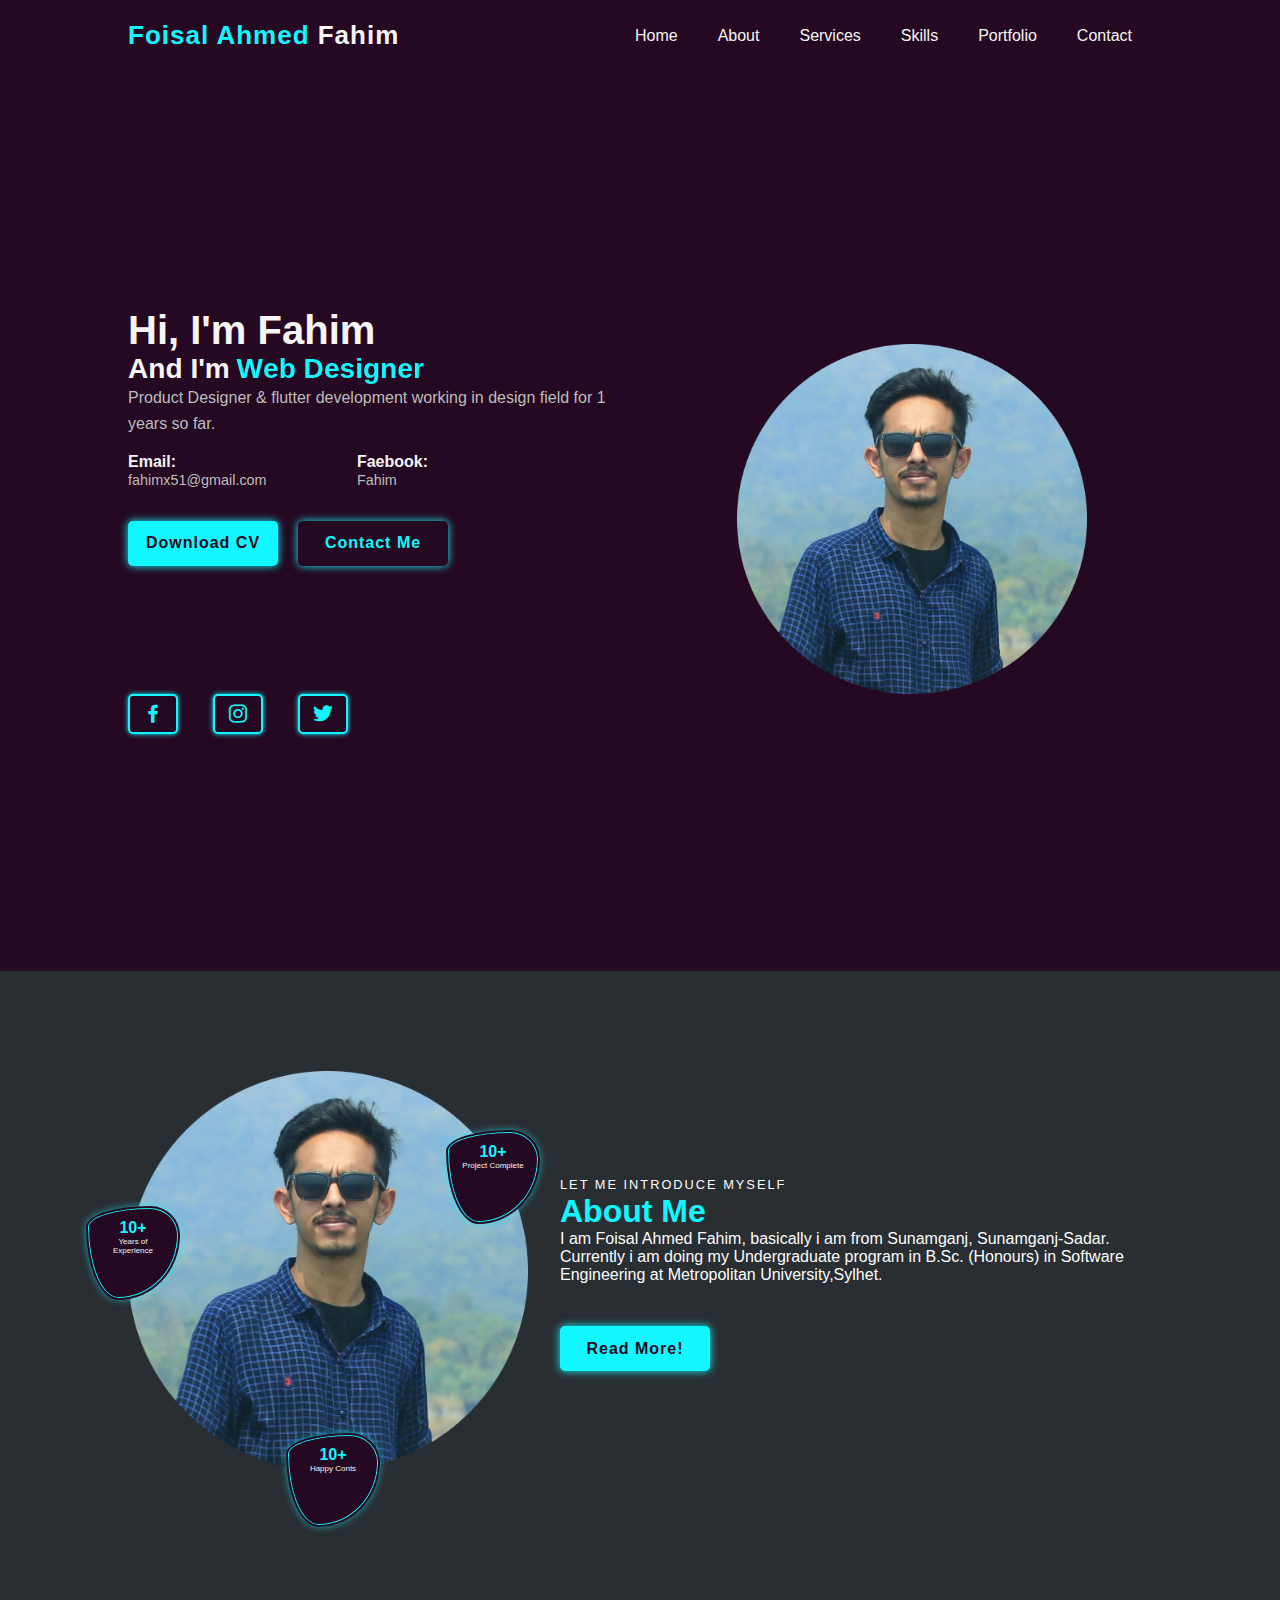
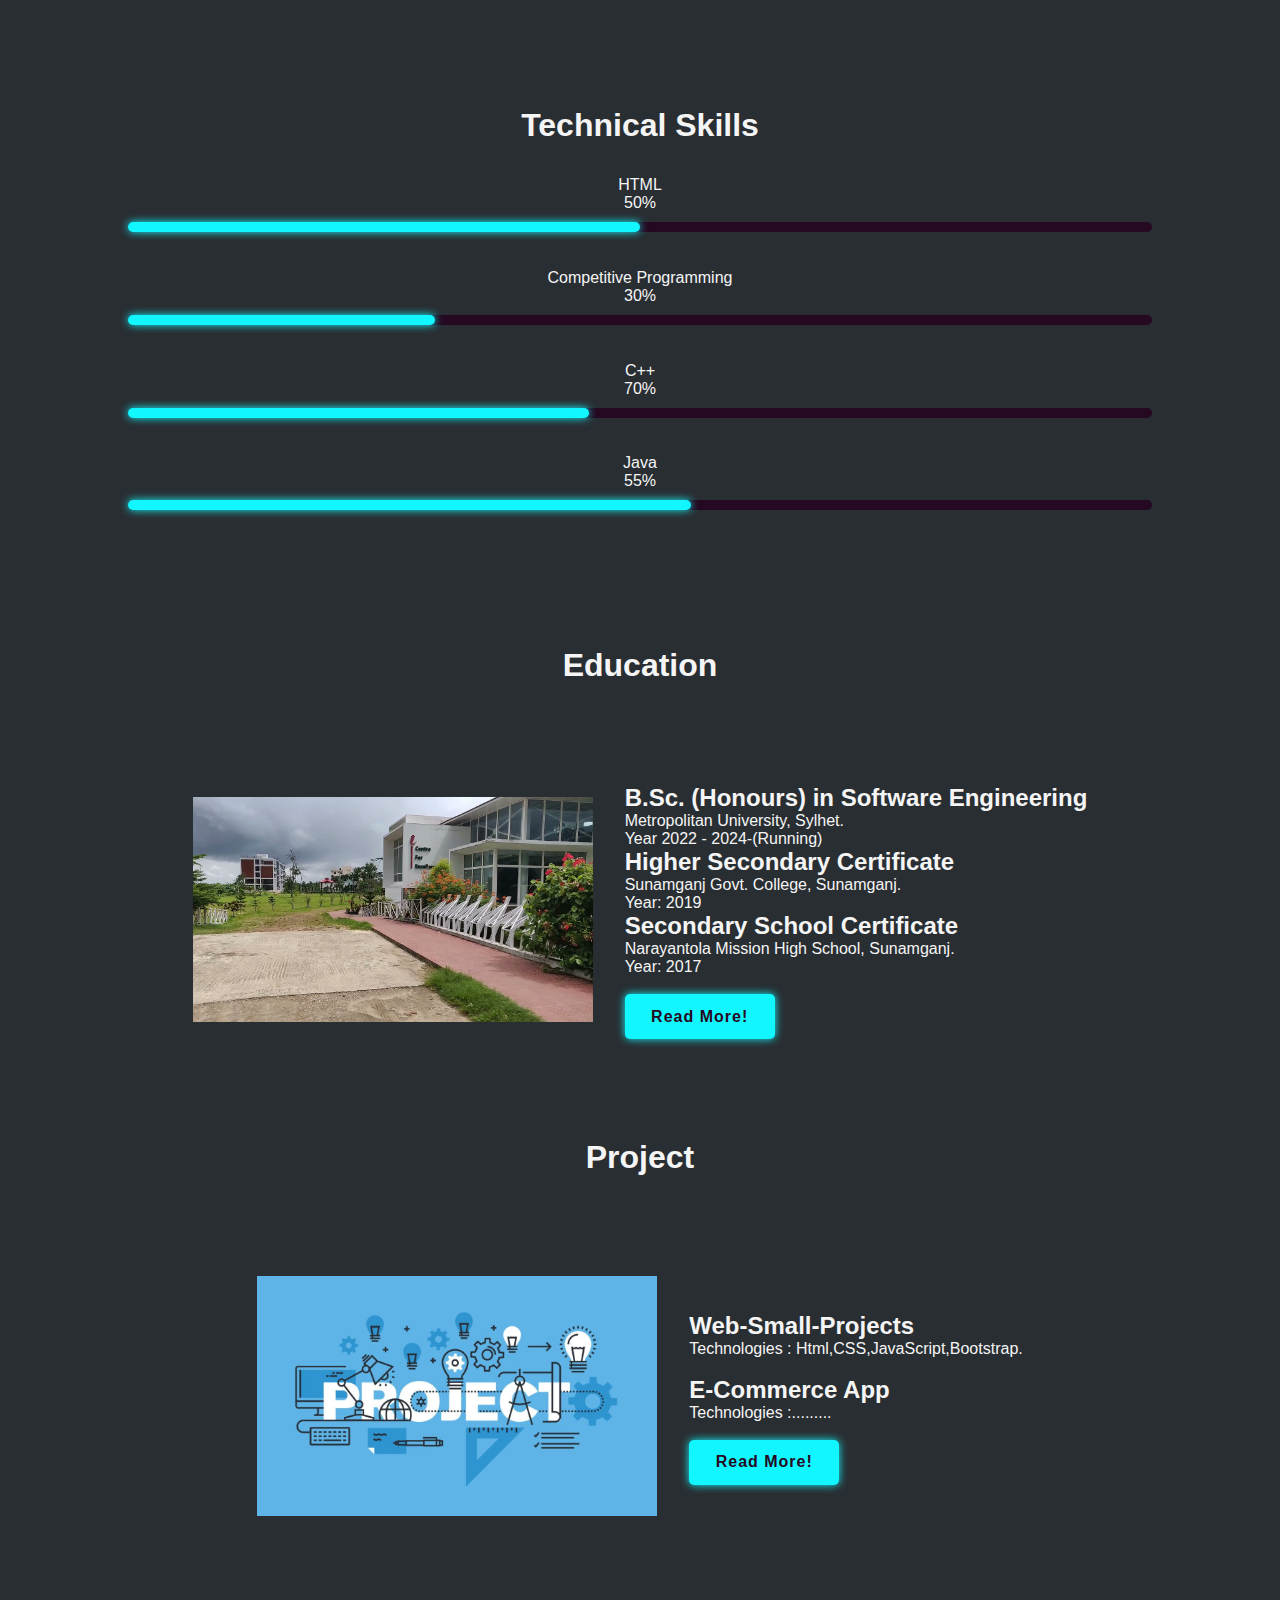
<file: index.html>
<!DOCTYPE html>
<html lang="en">

<head>
<meta charset="UTF-8">
<meta http-equiv="X-UA-Copatible" content="IE=edge">
<meta name="viewport" content="width=device-width, initial-scale=1.0">
<title>Portfolio Website</title>

<link rel="stylesheet" href="style.css">
<link href='https://unpkg.com/boxicons@2.1.4/css/boxicons.min.css' rel='stylesheet'>

</head>


<body>
    <header>
        <div class="logo"><span>Foisal Ahmed </span> Fahim</div>
        <ul class="navlist">
            <li><a href="#home">Home</a></li>
            <li><a href="#about">About</a></li>
            <li><a href="#services">Services</a></li>
            <li><a href="#shills">Skills</a></li>
            <li><a href="#portfolio">Portfolio</a></li>
            <li><a href="#contact">Contact</a></li>
        </ul>
        <div id="menu-icon" class="bx bx-menu"></div>
    </header>

    <section id="home" class="home">
        <div class="home-content">
            <h1>Hi, I'm Fahim</h1>

            <div class="change-text">
                <h3>And I'm</h3>
                <h3>
                    <span class="word">Youtuber</span>
                    <span class="word">Web&nbsp;Designer</span>
                    <span class="word">Fontend&nbsp;Developer</span>
                    <span class="word">UX/UI&nbsp;Developer</span>
                </h3>
            </div>
            <p>Product Designer & flutter development working in design field for 1 years so far.</p>

            <div class="info-box">
                <div class="email-info">
                    <h5>Email:</h5>
                    <span>fahimx51@gmail.com</span>
                </div>

                <div class="facebook-info">
                    <h5>Faebook:</h5>
                    <span>Fahim</span>
                </div>
            </div>


            <div class="btn-box">
                <a herf="#" class="btn">Download CV</a>
                <a herf="#" class="btn">Contact Me</a>
            </div>

            <div class="social-icons">
                <a href="#"><i class='bx bxl-facebook'></i></a>
                <a href="#"><i class='bx bxl-instagram'></i></a>
                <a href="#"><i class='bx bxl-twitter' ></i></a>
            </div>

        </div>

        <div class="home-image">

            <div class="img-box">
                <img src="fahim.jpg" alt="Foisal Ahmed Fahim">
            </div>
        </div>
    </section>

    <section id="about" class="about">
        <div class="img-about">
            <img src="fahim.jpg"alt="Foisal Ahmed Fahim">
            <div class="info-about1">
                <span>10+</span>
                <p>Years of Experience</p>
            </div>
            <div class="info-about2">
                <span>10+</span>
                <p>Project Complete</p>
            </div>
            <div class="info-about3">
                <span>10+</span>
                <p>Happy Conts</p>
            </div>
        </div>

        <div class="about-content">
            <span>Let me introduce myself</span>
            <h2>About Me</h2>
            <p>I am Foisal Ahmed Fahim, basically i am from Sunamganj, Sunamganj-Sadar. Currently i am doing my Undergraduate program in B.Sc. (Honours) in Software Engineering at Metropolitan University,Sylhet.</p>
            <br>
            <div class="btn-box">
                <a href="#" class="btn">Read More!</a>
            </div>

        </div>

    </section>




    <section id="skills" class="skills">
        <div class="main-text">
        </div>



        <d class="skill-main">
            <div class="skill-left">
                <h3>Technical Skills</h3>

                <div class="skill-bar">
                    <div class="info">
                        <p>HTML</p>
                        <p>50%</p>
                    </div>
                        <div class="bar">
                            <span class="html"></span>
                        </div>
                    </div>


                    <div class="skill-bar">
                        <div class="info">
                            <p>Competitive Programming</p>
                            <p>30%</p>
                        </div>
                            <div class="bar">
                                <span class="figma"></span>
                            </div>
                        </div>

                        <div class="skill-bar">
                            <div class="info">
                                <p>C++</p>
                                <p>70%</p>
                            </div>
                                <div class="bar">
                                    <span class="flutter"></span>
                                </div>
                            </div>

                            <div class="skill-bar">
                                <div class="info">
                                    <p>Java</p>
                                    <p>55%</p>
                                </div>
                                    <div class="bar">
                                        <span class="css"></span>
                                    </div>
                                </div>


                </div>


        </div>

        
    </section>


    <div class="education"><h1>Education</h1></div>

    <section id="education" class="education">
        <div class="img-education">
            <img src="mu.jpg"alt="Foisal Ahmed Fahim">
        </div>

        <div class="about-education">
            <h2>B.Sc. (Honours) in Software Engineering</h2>
            <p>Metropolitan University, Sylhet.<br>Year 2022 - 2024-(Running)</p>

            <h2>Higher Secondary Certificate</h2>
            <p>Sunamganj Govt. College, Sunamganj.<br>Year: 2019</p>



            <h2>Secondary School Certificate</h2>
            <p>Narayantola Mission High School, Sunamganj.<br>Year: 2017</p>
            <br>
            
            <div class="btn-box">
                <a href="#" class="btn">Read More!</a>
            </div>

        </div>

    </section>

    <div class="project"><h1>Project</h1></div>

    <section id="project" class="project">
        <div class="img-project">
            <img src="project.png"alt="">
        </div>

        <div class="about-project">
            <h2>Web-Small-Projects</h2>
            <p>Technologies : Html,CSS,JavaScript,Bootstrap.</p>
            <br>

            <h2>E-Commerce App</h2>
            <p>Technologies :.........</p>
            <br>
            <div class="btn-box">
                <a href="#" class="btn">Read More!</a>
            </div>

        </div>

    </section>





    <script src="script.js"></script>

</body>


</html>
</file>
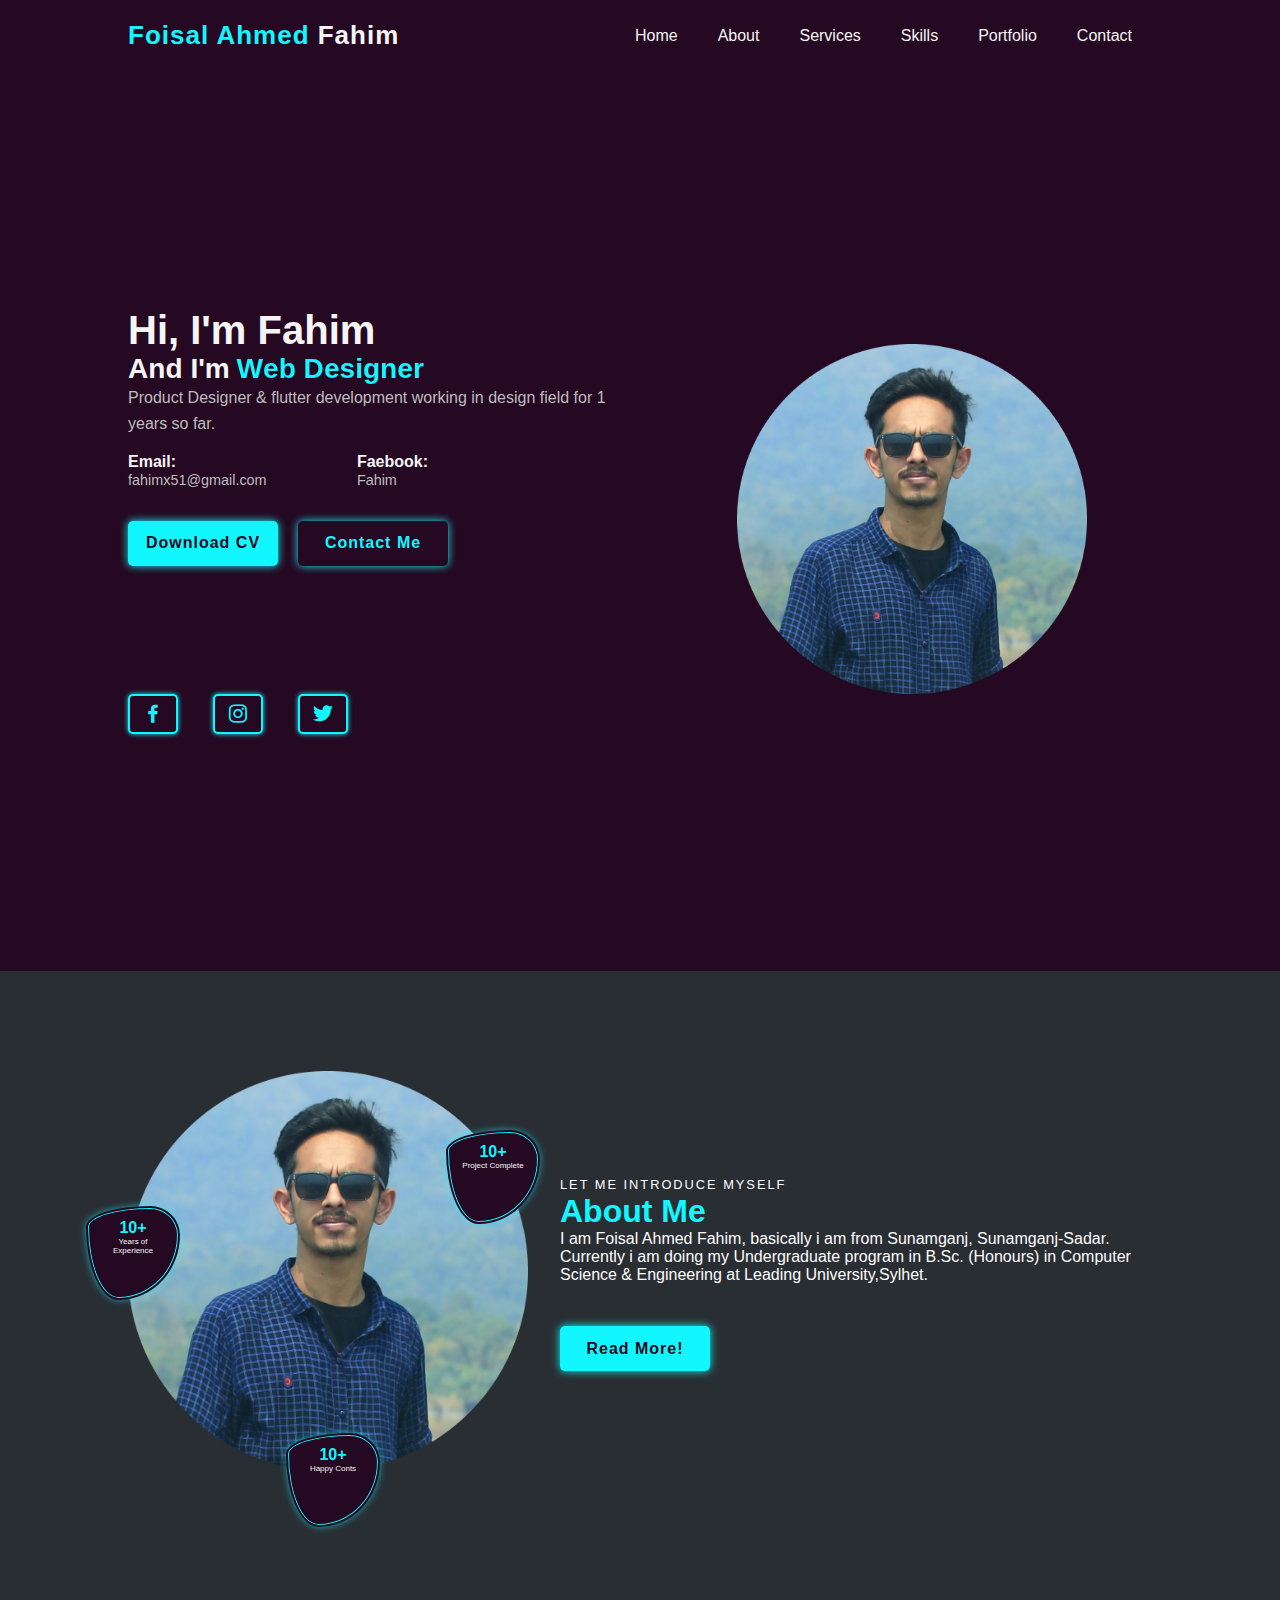
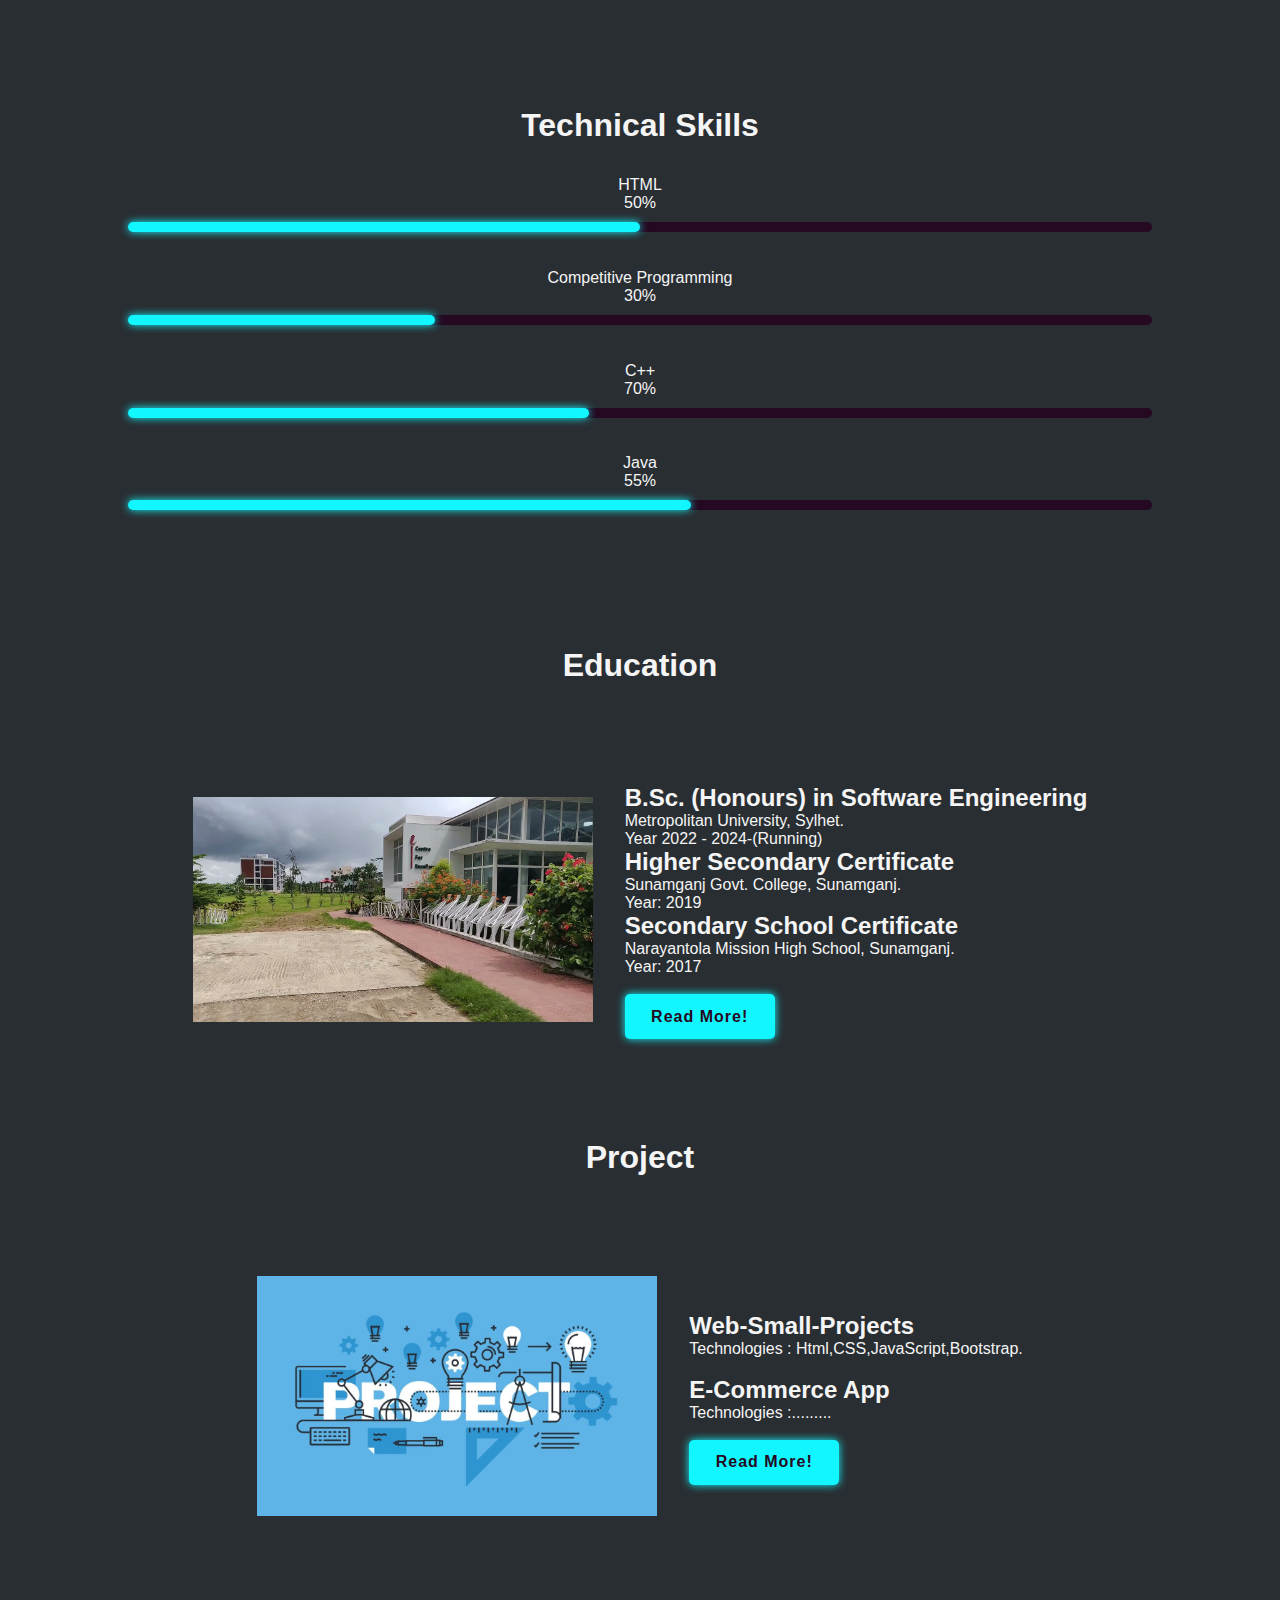
<file: Portfolio.html>
<!DOCTYPE html>
<html lang="en">

<head>
<meta charset="UTF-8">
<meta http-equiv="X-UA-Copatible" content="IE=edge">
<meta name="viewport" content="width=device-width, initial-scale=1.0">
<title>Portfolio Website</title>

<link rel="stylesheet" href="style.css">
<link href='https://unpkg.com/boxicons@2.1.4/css/boxicons.min.css' rel='stylesheet'>

</head>


<body>
    <header>
        <div class="logo"><span>Foisal Ahmed </span> Fahim</div>
        <ul class="navlist">
            <li><a href="#home">Home</a></li>
            <li><a href="#about">About</a></li>
            <li><a href="#services">Services</a></li>
            <li><a href="#shills">Skills</a></li>
            <li><a href="#portfolio">Portfolio</a></li>
            <li><a href="#contact">Contact</a></li>
        </ul>
        <div id="menu-icon" class="bx bx-menu"></div>
    </header>

    <section id="home" class="home">
        <div class="home-content">
            <h1>Hi, I'm Fahim</h1>

            <div class="change-text">
                <h3>And I'm</h3>
                <h3>
                    <span class="word">Youtuber</span>
                    <span class="word">Web&nbsp;Designer</span>
                    <span class="word">Fontend&nbsp;Developer</span>
                    <span class="word">UX/UI&nbsp;Developer</span>
                </h3>
            </div>
            <p>Product Designer & flutter development working in design field for 1 years so far.</p>

            <div class="info-box">
                <div class="email-info">
                    <h5>Email:</h5>
                    <span>fahimx51@gmail.com</span>
                </div>

                <div class="facebook-info">
                    <h5>Faebook:</h5>
                    <span>Fahim</span>
                </div>
            </div>


            <div class="btn-box">
                <a herf="#" class="btn">Download CV</a>
                <a herf="#" class="btn">Contact Me</a>
            </div>

            <div class="social-icons">
                <a href="#"><i class='bx bxl-facebook'></i></a>
                <a href="#"><i class='bx bxl-instagram'></i></a>
                <a href="#"><i class='bx bxl-twitter' ></i></a>
            </div>

        </div>

        <div class="home-image">

            <div class="img-box">
                <img src="fahim.jpg" alt="Foisal Ahmed Fahim">
            </div>
        </div>
    </section>

    <section id="about" class="about">
        <div class="img-about">
            <img src="fahim.jpg"alt="Foisal Ahmed Fahim">
            <div class="info-about1">
                <span>10+</span>
                <p>Years of Experience</p>
            </div>
            <div class="info-about2">
                <span>10+</span>
                <p>Project Complete</p>
            </div>
            <div class="info-about3">
                <span>10+</span>
                <p>Happy Conts</p>
            </div>
        </div>

        <div class="about-content">
            <span>Let me introduce myself</span>
            <h2>About Me</h2>
            <p>I am Foisal Ahmed Fahim, basically i am from Sunamganj, Sunamganj-Sadar. Currently i am doing my Undergraduate program in B.Sc. (Honours) in Computer Science & Engineering at Leading University,Sylhet.</p>
            <br>
            <div class="btn-box">
                <a href="#" class="btn">Read More!</a>
            </div>

        </div>

    </section>




    <section id="skills" class="skills">
        <div class="main-text">
        </div>



        <d class="skill-main">
            <div class="skill-left">
                <h3>Technical Skills</h3>

                <div class="skill-bar">
                    <div class="info">
                        <p>HTML</p>
                        <p>50%</p>
                    </div>
                        <div class="bar">
                            <span class="html"></span>
                        </div>
                    </div>


                    <div class="skill-bar">
                        <div class="info">
                            <p>Competitive Programming</p>
                            <p>30%</p>
                        </div>
                            <div class="bar">
                                <span class="figma"></span>
                            </div>
                        </div>

                        <div class="skill-bar">
                            <div class="info">
                                <p>C++</p>
                                <p>70%</p>
                            </div>
                                <div class="bar">
                                    <span class="flutter"></span>
                                </div>
                            </div>

                            <div class="skill-bar">
                                <div class="info">
                                    <p>Java</p>
                                    <p>55%</p>
                                </div>
                                    <div class="bar">
                                        <span class="css"></span>
                                    </div>
                                </div>


                </div>


        </div>

        
    </section>


    <div class="education"><h1>Education</h1></div>

    <section id="education" class="education">
        <div class="img-education">
            <img src="mu.jpg"alt="Foisal Ahmed Fahim">
        </div>

        <div class="about-education">
            <h2>B.Sc. (Honours) in Software Engineering</h2>
            <p>Metropolitan University, Sylhet.<br>Year 2022 - 2024-(Running)</p>

            <h2>Higher Secondary Certificate</h2>
            <p>Sunamganj Govt. College, Sunamganj.<br>Year: 2019</p>



            <h2>Secondary School Certificate</h2>
            <p>Narayantola Mission High School, Sunamganj.<br>Year: 2017</p>
            <br>
            
            <div class="btn-box">
                <a href="#" class="btn">Read More!</a>
            </div>

        </div>

    </section>

    <div class="project"><h1>Project</h1></div>

    <section id="project" class="project">
        <div class="img-project">
            <img src="project.png"alt="">
        </div>

        <div class="about-project">
            <h2>Web-Small-Projects</h2>
            <p>Technologies : Html,CSS,JavaScript,Bootstrap.</p>
            <br>

            <h2>E-Commerce App</h2>
            <p>Technologies :.........</p>
            <br>
            <div class="btn-box">
                <a href="#" class="btn">Read More!</a>
            </div>

        </div>

    </section>





    <script src="script.js"></script>

</body>


</html>
</file>
<file: style.css>
@import url('https://fonts.googleapis.com/css2?family=Roboto:wght@300&display=swap');

*{
    padding: 0;
    margin: 0;
    box-sizing: border-box;
    list-style: none;
    scroll-behavior: smooth;
    text-decoration: none;
}

:root{
    --text-color: #f5f5f5;
    --hover-color: #12f7ff;
    --bg-color: #250821;
    --secon-bg-color: #292e33;
    --big-font: 2.5rem;
    --normal-font: 2rem;
    --neon-box-shadow: 0 0 .5rem #12f7ff;
    --h2-font: 3rem;
    --font-neon-text-shadow: 0 0 10px rgba(18,247,255,0.3),
    0 0 20px rgba(18,247,255,0.3),
    0 0 30px rgba(18,247,255,0.3),
    0 0 40px rgba(18,247,255,0.3),
    0 0 70px rgba(18,247,255,0.3),
    0 0 80px rgba(18,247,255,0.3),
    0 0 100px rgba(18,247,255,0.3),
    0 0 150px rgba(18,247,255,0.3),
}

body{
    font-family: "poppins",sans-serif;
    background-color: var(--bg-color);
    color: var(--text-color);
}

header{
    display: flex;
    align-items: center;
    justify-content: space-between;
    width: 100%;
    padding: 20px 10%;
}

.logo{
    font-size: 26px;
    font-weight: 700;
    letter-spacing: 1px;
}

span{
    color:var(--hover-color);
}

.navlist{
    display: flex;
}

.navlist a{
    color:var(--text-color);
    font-weight: 500;
    padding: 10px 20px;
}

.navlist a:hover{
    color: var(--hover-color);
    text-shadow: 0 0 10px rgba(18,247,255,0.6),
    0 0 20px rgba(18,247,255,0.6),
    0 0 30px rgba(18,247,255,0.6),
    0 0 40px rgba(18,247,255,0.6),
    0 0 70px rgba(18,247,255,0.6),
    0 0 80px rgba(18,247,255,0.6),
    0 0 100px rgba(18,247,255,0.6),
    0 0 150px rgba(18,247,255,0.6);
}

#menu-icon{
    font-size: 1.8rem;
    z-index: 10001;
    cursor: 25px;
    margin-left: 25px;
    background: var(--hover-color);
    border-radius: 3px;
    color: var(--secon-bg-color);
    display: none;

}



section{
    padding:  100px 10%;
}

.home{
    min-height: 100vh;
    height: 100%;
    width: 100%;
    display: grid;
    grid-template-columns: repeat(2,1fr);
    align-items: center;
    grid-gap: 4em;
}

.home-content{
    max-width: 600px;
}

.home-content h1{
    font-size: var(--big-font);
    font-weight: 700;
}

.change-text{
    font-size: 1.5em;
    font-weight: 600;
}

.change-text h3{
display: inline-flex;
margin: 0;
vertical-align: top;
}

.change-text h3 .word{
    position: absolute;
    display: flex;
    opacity: 0;
} 


.change-text h3 .word .letter{
    transform-origin: center center 25px;
}


.change-text h3 .word .letter.out{
    transform: rotateX(90deg);
    transition: 0.32s cubic-bezier(0.6,0,0.7,0.2);
}

.change-text h3 .word .letter.in{
    transition: 0.38s ease;

}

.change-text h3 .word .letter.behind{
    transform: rotateX(-90deg);
}


.home-content p{
    color: #bdbdbd;
    line-height: 1.6;
}

.info-box{
    display: inline-flex;
    justify-content: space-between;
    align-items: center;
    width: 300px;
    margin: 1rem 0 2rem;
}

.info-box h5{
    font-weight: 600;
    color: var(--text-color);
    font-size: 1rem;
}

.info-box span{
    font-size: .9rem;
    color: #bdbdbd;
}

.btn-box{
    display: flex;
    justify-content: space-between;
    width: 320px;
    height: 45px;
}

.btn-box a.btn{
    display: inline-flex;
    justify-content: center;
    align-items: center;
    width: 150px;
    height: 100%;
    background: var(--hover-color);
    color: var(--bg-color);
    font-size: 1rem;
    letter-spacing: 1px;
    font-weight: 600;
    transition: .6s;
    box-shadow: var(--neon-box-shadow);
    border-radius: 5px;
    position: relative;
    overflow: hidden;
    z-index: 1;
    border: 2px solidvar(--hover-color);
}

a.btn:hover{
    color: var(--hover-color);
}

a.btn::before{
    content: "";
    position: absolute;
    top: 0;
    left: 0;
    background: var(--bg-color);
    width: 0;
    height: 100%;
    z-index: -1;
    transition: .4s;
}

a.btn:hover::before{
    width: 100%;
}

a.btn:nth-child(2){
    background: var(--bg-color);
    color: var(--hover-color);
}

a.btn:nth-child(2):hover{
    color: var(--bg-color);
}

a.btn:nth-child(2)::before{
    background: var(--hover-color);
}

.social-icons{
    margin-top: 8rem;
    display: flex;
    justify-content: space-between;
    width: 220px;
    height: 40px;
}

.social-icons a{
    display: inline-flex;
    width: 50px;
    height: 100%;
    justify-content: center;
    align-items: center;
    background: var(--bg-color);
    color: var(--hover-color);
    border: 2px solid var(--hover-color);
    transition: .6s;
    box-shadow: 0 0 0.3rem;
    border-radius: 5px;
    position: relative;
    z-index: 1;
    overflow: hidden;
}

.social-icons a i{
    font-size: 1.5rem;
}

.social-icons a:hover{
    color: var(--bg-color);
}

.social-icons a::before{
    content: "";
    position: absolute;
    left: 0;
    top: 0;
    width: 0;
    height: 100%;
    background: var(--hover-color);
    transition: .6s;
    z-index: -1;
}

.social-icons  a:hover::before{
    width:100%;
}

.home-image{
    position: relative;
}

.img-box{
    text-align: center;
}

.img-box img{
    width: 100%;
    max-width: 350px;
    height: auto;
}

.about{
    display: flex;
    justify-content: center;
    align-items: center;
    grid-gap: 2em;
    background: var(--secon-bg-color);
}


.about .img-about{
    text-align: center;
    position: relative;
}

.about .img-about img{
    max-width: 400px;
    height: auto;
}

.about-content span{
    color: #fdfdfd;
    font-size: .8rem;
    font-weight: 200;
    letter-spacing: 2px;
    text-transform: uppercase;
}

.about-content h2{
    color: var(--hover-color);
    font-weight: 700;
    font-size: var(--normal-font);
}

.about-content p{
    color: #fdfdfd;
    font-weight: 300;
    margin-bottom: 1.5rem;
}

.info-about1,
.info-about2,
.info-about3{
    background: var(--bg-color);
    font-size: .5rem;
    position: absolute;
    padding: 10px;
    width: 90px;
    height: 90px;
    border-radius: 69% 31% 66% 34% / 21% 30% 70% 79%;
    display: block;
    box-shadow: var(--neon-box-shadow);
    border: 1px solid var(--hover-color);
    outline: 2px solid var(--bg-color);
    z-index: 100;
    animation: morph 6s linear infinite;
}

.info-about1{
    left: -10%;
    top: 34%;
}

.info-about2{
    left: 80%;
    top: 15%;
}

.info-about3{
    left: 40%;
    top: 90%;
}

.img-about span{
    color: var(--hover-color);
    font-size: 1rem;
    font-weight: 600;
}



.skills{
    background: var(--secon-bg-color);
    text-align: center;
}
.skill-main{
    width: 100%;
    display: grid;
    text-align: center;
}

.skill-bar{
    margin-bottom: 2.3rem;
}

.skill-main h3{
    margin: 2rem;
    font-size: var(--normal-font);
    text-align: center;
}


.skill-left .skill-bar info{
    display: flex;
    justify-content: space-between;
    align-items: center;
    padding: 0 10px;
}

.skill-left .skill-bar .bar{
    width: 100%;
    height: 10px;
    background-color: var(--bg-color);
    border-radius: 25px;
    margin-top: 10px;
    position: relative;
    
}
.skill-bar .bar span{
    width: 50%;
    height: 100%;
    position: absolute;
    left: 0;
    background: var(--hover-color);
    border-radius: 25px;
    box-shadow: var(--neon-box-shadow);
}

.skill-bar .bar .html{
    width: 50%;
    animation: html 2s;
}

.skill-bar .bar .figma{
    width: 30%;
    animation: figma 3s;
}

.skill-bar .bar .flutter{
    width: 45%;
    animation: flutter 4s;
}

.skill-bar .bar .css{
    width: 55%;
    animation: css 5s;
}

.education .h1{
    text-align: center;
    background: var(--secon-bg-color);
}

.education{
    display: flex;
    justify-content: center;
    align-items: center;
    grid-gap: 2em;
    background: var(--secon-bg-color);
}


.education .img-education{
    text-align: center;
    position: relative;
}

.education .img-education img{
    max-width: 400px;
    height: auto;
}

.education-content span{
    color: #fdfdfd;
    font-size: .8rem;
    font-weight: 200;
    letter-spacing: 2px;
    text-transform: uppercase;
}

.education-content h2{
    color: var(--hover-color);
    font-weight: 700;
    font-size: var(--normal-font);
}

.education-content p{
    color: #fdfdfd;
    font-weight: 300;
    margin-bottom: 1.5rem;
}



.img-education span{
    color: var(--hover-color);
    font-size: 1rem;
    font-weight: 600;
}



.project .h1{
    text-align: center;
    background: var(--secon-bg-color);
}

.project{
    display: flex;
    justify-content: center;
    align-items: center;
    grid-gap: 2em;
    background: var(--secon-bg-color);
}


.project .img-project{
    text-align: center;
    position: relative;
}

.project .img-project img{
    max-width: 400px;
    height: auto;
}

.project-content span{
    color: #fdfdfd;
    font-size: .8rem;
    font-weight: 200;
    letter-spacing: 2px;
    text-transform: uppercase;
}

.project-content h2{
    color: var(--hover-color);
    font-weight: 700;
    font-size: var(--normal-font);
}

.project-content p{
    color: #fdfdfd;
    font-weight: 300;
    margin-bottom: 1.5rem;
}



.img-project span{
    color: var(--hover-color);
    font-size: 1rem;
    font-weight: 600;
}














@keyframes morph {
    0%,
    100%{
        border-radius: 40% 60% 70% 30% / 40% 40% 60% 50%;
    }
    30%{
        border-radius: 70% 30% 50% 50% / 30% 30% 70% 70%;
    }
    60%{
        border-radius: 100% 60% 60% 100% / 100% 100% 60% 60%;
    }
    80%{
        border-radius: 69% 31% 66% 34% / 21% 30% 70% 79%;
    }
    
}


@keyframes html {
    0%{
        width: 0%;
    }
    100%{
        width:50%;
    }
    
}

@keyframes figma {
    0%{
        width: 0%;
    }
    100%{
        width:30%;
    }
    
}

@keyframes flutter {
    0%{
        width: 0%;
    }
    100%{
        width:45%;
    }
    
}

@keyframes css {
    0%{
        width: 0%;
    }
    100%{
        width:55%;
    }
    
}
</file>
